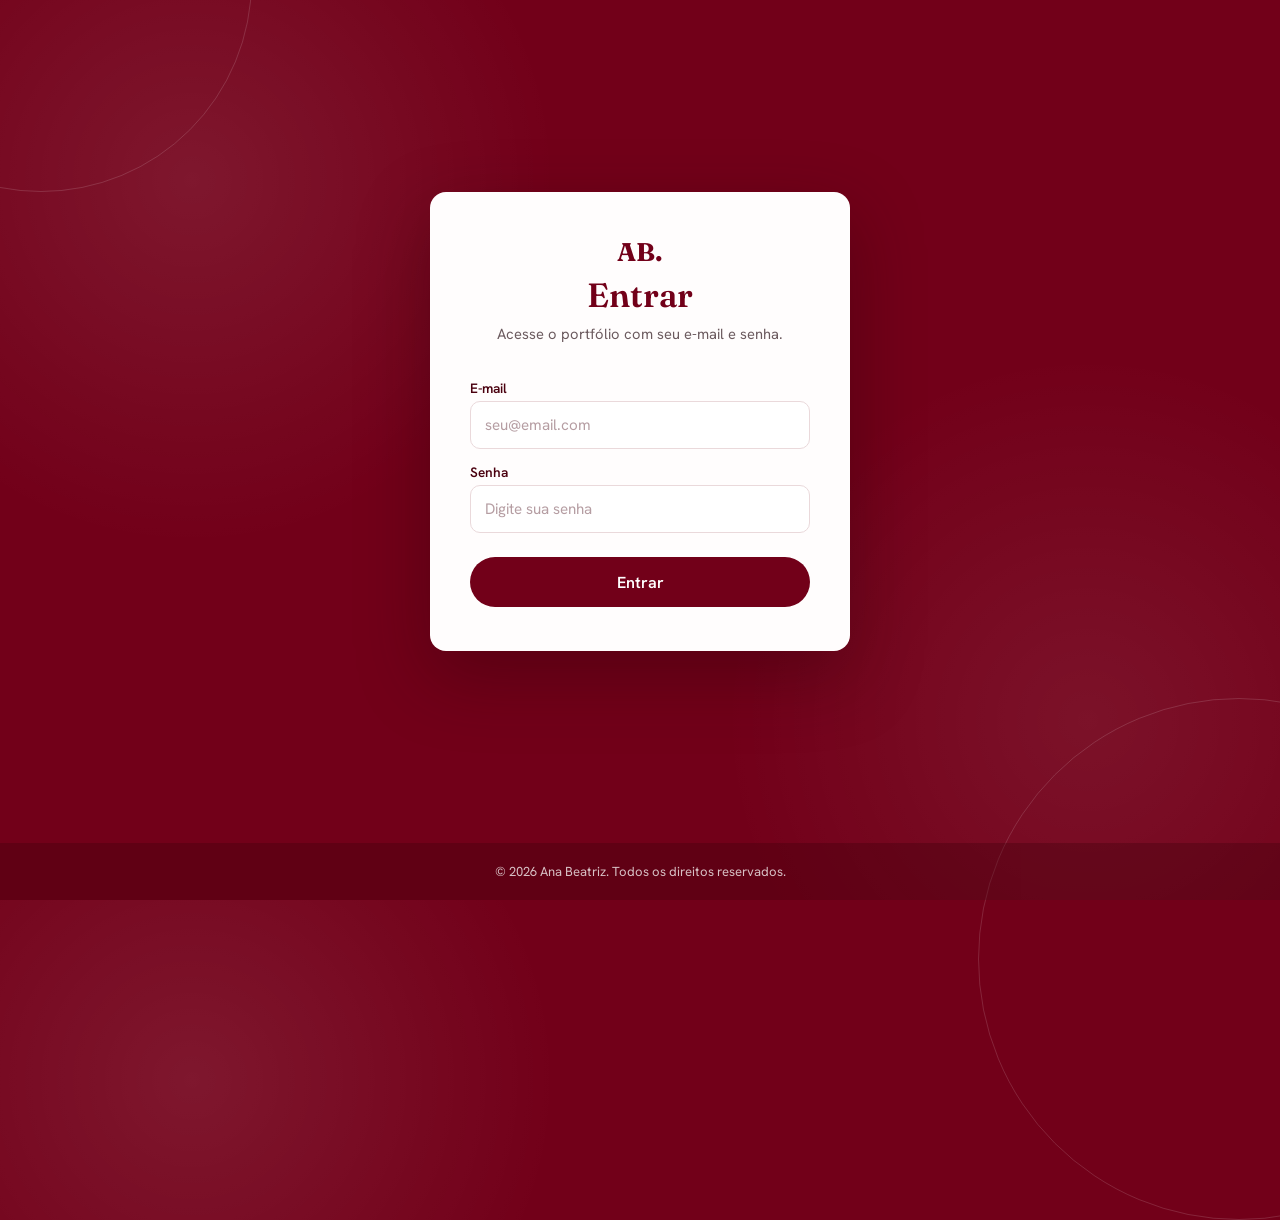
<file: agradecimentos.html>
<!DOCTYPE html>
<html lang="pt-BR">

<head>
    <meta charset="UTF-8">
    <meta name="viewport" content="width=device-width, initial-scale=1.0">
    <title>Agradecimentos | Ana Beatriz</title>
    <link rel="preconnect" href="https://fonts.googleapis.com">
    <link rel="preconnect" href="https://fonts.gstatic.com" crossorigin>
    <link rel="stylesheet" href="https://fonts.googleapis.com/css2?family=Fraunces:opsz,wght@9..144,500;9..144,600;9..144,700&family=Hanken+Grotesk:wght@400;500;600&display=swap">
    <link rel="stylesheet" href="style.css">
    <link rel="stylesheet" href="https://cdnjs.cloudflare.com/ajax/libs/font-awesome/6.5.2/css/all.min.css">
    <script src="auth.js"></script>
</head>

<body>

    <!-- CABEÇALHO -->
    <header>
        <a href="index.html" class="logo" aria-label="Início">AB.</a>
        <button class="menu-toggle" type="button" aria-label="Abrir menu" aria-expanded="false" aria-controls="menu"><i class="fa-solid fa-bars"></i></button>
        <nav id="menu" aria-label="Navegação principal">
            <a href="index.html">Início</a>
            <a href="sobre.html">Sobre mim</a>
            <a href="objetivos.html">Objetivos</a>
            <a href="projetos.html">Projetos</a>
            <a href="areas.html">Áreas</a>
            <a href="curriculo.html">Currículo</a>
            <a href="anexos.html">Anexos</a>
            <a href="referencias.html">Referências</a>
            <a href="contato.html">Contato</a>
            <a href="agradecimentos.html" class="ativo" aria-current="page">Agradecimentos</a>
            <a href="#" class="sair" onclick="sair(); return false;">Sair</a>
        </nav>
    </header>


    <main class="agradecimento-pagina">

        <!-- TÍTULO -->
        <div class="titulo-pagina">
            <span>FINALIZAÇÃO</span>
            <h1>Agradecimentos</h1>
            <div class="linha-titulo"></div>
            <p>Toda trajetória é feita de pessoas, e esta etapa não seria a mesma sem elas.</p>
        </div>


        <!-- CARTA DE AGRADECIMENTO -->
        <article class="carta">

            <i class=aria-hidden="true"></i>

            <h2>Com o coração cheio de gratidão</h2>

            <p>
                Chegar até aqui foi um caminho de muito estudo, dedicação e também
                de muitos momentos felizes. Ao fechar esta etapa, olho para trás e
                percebo que não caminhei sozinha, e é por isso que este espaço é
                dedicado a quem fez parte dela.
            </p>

            <p>
                Agradeço primeiramente a <strong>Deus</strong>, pela força e pela saúde
                em cada dia, e à minha <strong>família</strong>, que sempre acreditou
                em mim, me incentivou e esteve ao meu lado nos momentos de cansaço
                e de conquista.
            </p>

            <p>
                Agradeço aos meus <strong>professores</strong> e <strong>tutores</strong> por cada ensinamento,
                cada conselho e cada palavra de incentivo. Vocês me mostraram que
                aprender vai muito além da sala de aula.
            </p>

            <p>
                Agradeço aos meus <strong>amigos</strong>, pelas risadas, pela parceria
                nas atividades e pelos momentos que tornaram os dias mais leves.
                Levo cada um de vocês comigo.
            </p>

            <p>
                Agradeço também aos <strong>projetos</strong>, às mostras e às
                oportunidades que o SESI e o SENAI me proporcionaram, pois cada
                desafio me fez crescer e me ensinou a acreditar mais em mim.
            </p>

            <p>
                Esta não é uma despedida, é o começo de uma nova fase. Sigo com
                gratidão no coração e com vontade de conquistar tudo o que ainda
                vem pela frente.
            </p>

            <p class="carta-assinatura">Com carinho,<br><span>Ana Beatriz</span></p>

        </article>


        <!-- GALERIA DE MOMENTOS -->
        <section class="gratidao-galeria" aria-label="Galeria de momentos">

            <div class="rotina-titulo">
                <span>RECORDAÇÕES</span>
                <h2>Momentos que ficam</h2>
                <div class="linha-titulo"></div>
                <p>Alguns registros das pessoas e dos momentos que marcaram a minha trajetória.</p>
            </div>

            <div class="polaroids" id="listaGratidao">
                <!-- As fotos são carregadas pelo JavaScript (lista "fotosGratidao" no script.js) -->
            </div>

        </section>


        <!-- FRASE FINAL -->
        <div class="frase-objetivos">
            <span>“</span>
            <p>Gratidão é lembrar com carinho de quem caminhou comigo.</p>
            <span>”</span>
        </div>

        <div class="gratidao-voltar">
            <a href="index.html" class="btn-principal"><i class="fa-solid fa-house"></i> VOLTAR AO INÍCIO</a>
        </div>

    </main>

    <div id="modalImagem" class="modal-imagem" role="dialog" aria-label="Imagem ampliada" aria-modal="true">
        <button class="fechar-modal" onclick="fecharImagem()" aria-label="Fechar imagem">&times;</button>
        <img id="imagemAmpliada" src="" alt="Imagem ampliada">
    </div>


    <!-- RODAPÉ -->
    <footer>
        <p class="tutores"><strong>Tutores:</strong> Cleiton Jericó • Regiane Leal</p>
        <div class="redes-footer">
            <a href="https://www.instagram.com/a.naalves_/" target="_blank" rel="noopener noreferrer" aria-label="Instagram"><i class="fa-brands fa-instagram"></i></a>
            <a href="mailto:ana.b.alves11@aluno.senai.br" aria-label="E-mail"><i class="fa-solid fa-envelope"></i></a>
            <a href="tel:+5589994659668" aria-label="Telefone"><i class="fa-solid fa-phone"></i></a>
        </div>
        <p>© 2026 Ana Beatriz. Todos os direitos reservados.</p>
    </footer>

    <script src="script.js"></script>
</body>

</html>
</file>
<file: style.css>
/* ===== Portfólio Ana Beatriz — estilo único para todas as páginas ===== */
:root{--vinho:#720019;--vinho-escuro:#4a000f;--vinho-claro:#9a3347;--rosa:#f8eeee;--papel:#fffdfd;--tinta:#2a1f22;--suave:#6b5a5e;--borda:#ead9db;--raio:14px;
--sombra:0 10px 30px rgba(74,0,15,.08);--serif:'Fraunces',Georgia,serif;--sans:'Hanken Grotesk',system-ui,-apple-system,'Segoe UI',sans-serif;
--cinza-claro:var(--rosa);--texto:var(--tinta);--texto-suave:var(--suave);--branco:#fff;--sombra-suave:var(--sombra);--sombra-hover:0 14px 34px rgba(74,0,15,.14)}
*{margin:0;padding:0;box-sizing:border-box}
html{scroll-behavior:smooth;-webkit-text-size-adjust:100%}
body{font-family:var(--sans);font-size:16px;line-height:1.65;background:var(--papel);color:var(--tinta);min-height:100vh;display:flex;flex-direction:column;overflow-x:hidden}
main{flex:1;animation:entrada .6s ease both}
@keyframes entrada{from{opacity:0;transform:translateY(10px)}to{opacity:1;transform:none}}
a{color:inherit;text-decoration:none}
img{max-width:100%;display:block}
h1,h2,h3{font-family:var(--serif);font-weight:600;line-height:1.15;color:var(--vinho)}
:focus-visible{outline:3px solid var(--vinho-claro);outline-offset:3px;border-radius:6px}
::selection{background:var(--vinho);color:#fff}

/* rótulos pequenos (eyebrow) em um único padrão */
.saudacao,.titulo-pagina>span,.rotina-titulo>span,.numero-eixo,.area-cabecalho span,.informacao span,.contato-info span,.curriculo-identificador,.objetivo-numero,.numero-projeto,.card span{text-transform:lowercase;font-size:.85rem;font-weight:600;color:var(--vinho-claro);display:inline-block}
.saudacao::first-letter,.titulo-pagina>span::first-letter,.numero-eixo::first-letter,.area-cabecalho span::first-letter,.informacao span::first-letter,.contato-info span::first-letter,.curriculo-identificador::first-letter,.card span::first-letter{text-transform:uppercase}
.rotina-titulo>span{text-transform:none}

/* ===== cabeçalho ===== */
header{position:sticky;top:0;z-index:100;height:72px;padding:0 max(20px,5vw);display:flex;align-items:center;justify-content:space-between;background:rgba(255,253,253,.92);backdrop-filter:blur(10px);border-bottom:1px solid var(--borda)}
.logo{font-family:var(--serif);font-size:2rem;font-weight:700;color:var(--vinho)}
nav{display:flex;align-items:center;gap:4px}
nav a{font-size:.92rem;font-weight:500;padding:8px 12px;border-radius:999px;color:var(--tinta);transition:background .2s,color .2s}
nav a:hover{background:var(--rosa);color:var(--vinho)}
nav a.ativo{background:var(--vinho);color:#fff}
nav a.sair{margin-left:8px;border:1px solid var(--vinho);color:var(--vinho)}
nav a.sair:hover{background:var(--vinho);color:#fff}
.menu-toggle{display:none;width:44px;height:44px;border:1px solid var(--borda);border-radius:50%;background:#fff;color:var(--vinho);font-size:1.1rem;cursor:pointer}

/* ===== rodapé ===== */
footer{margin-top:auto;padding:36px max(20px,5vw);background:var(--vinho-escuro);color:#fff;text-align:center;display:flex;flex-direction:column;align-items:center;gap:12px;font-size:.92rem}
footer .tutores strong{font-family:var(--serif);font-weight:600}
.redes-footer{display:flex;gap:12px}
.redes-footer a{width:40px;height:40px;display:grid;place-items:center;border:1px solid rgba(255,255,255,.35);border-radius:50%;transition:background .2s,color .2s}
.redes-footer a:hover{background:#fff;color:var(--vinho)}
footer p:last-child{opacity:.75;font-size:.85rem}

/* ===== largura padrão das páginas ===== */
.sobre,.objetivos,.projetos,.contato,.areas,.referencias,.curriculo-pagina,.anexos-pagina,.rotina{width:min(100% - 40px,1100px);margin:0 auto;padding:64px 0 80px}
.sobre{padding-bottom:0}
.titulo-pagina{text-align:center;margin-bottom:48px}
.titulo-pagina h1{font-size:clamp(2.3rem,6vw,3.4rem);margin-top:8px}
.titulo-pagina p,.rotina-titulo p{max-width:60ch;margin:16px auto 0;color:var(--suave)}
.linha-titulo,.linha{width:56px;height:3px;border-radius:3px;background:var(--vinho);margin:18px auto 0}
.linha{margin:22px 0}

/* ===== base de cartões ===== */
.card,.objetivo-card,.eixo,.contato-card,.referencia-card,.anexo-card,.curriculo-documento,.lista-referencias{background:#fff;border:1px solid var(--borda);border-radius:var(--raio)}
.card,.objetivo-card,.eixo,.contato-card,.anexo-card{transition:transform .25s,border-color .25s,box-shadow .25s}
.card:hover,.objetivo-card:hover,.eixo:hover,.contato-card:hover,.anexo-card:hover{transform:translateY(-4px);border-color:var(--vinho-claro);box-shadow:var(--sombra-hover)}
.icone,.objetivo-icone,.area-icone,.contato-icone,.referencia-icone{display:grid;place-items:center;border-radius:50%;background:var(--vinho);color:#fff;flex:none}

/* ===== início ===== */
.inicio{width:min(100% - 40px,1100px);margin:0 auto;padding:64px 0 40px;display:grid;grid-template-columns:1.1fr .9fr;align-items:center;gap:56px}
.texto-inicio h1{font-size:clamp(3rem,8vw,5.4rem);margin:10px 0 8px;letter-spacing:-.02em}
.texto-inicio h2{font-size:1.5rem;font-weight:400;color:var(--tinta)}
.texto-inicio p{max-width:46ch;color:var(--suave)}
.botoes{display:flex;flex-wrap:wrap;gap:12px;margin-top:28px}
.btn-principal,.btn-secundario,.curriculo-imprimir{display:inline-flex;align-items:center;justify-content:center;gap:10px;padding:13px 26px;border-radius:999px;font:600 .95rem var(--sans);border:1.5px solid var(--vinho);cursor:pointer;transition:background .2s,color .2s,transform .2s}
.btn-principal,.curriculo-imprimir{background:var(--vinho);color:#fff}
.btn-secundario{background:#fff;color:var(--vinho)}
.btn-principal:hover,.curriculo-imprimir:hover{background:var(--vinho-escuro);transform:translateY(-2px)}
.btn-secundario:hover{background:var(--rosa)}
.redes{display:flex;gap:12px;margin-top:28px}
.redes a{width:44px;height:44px;display:grid;place-items:center;border-radius:50%;border:1px solid var(--borda);color:var(--vinho);font-size:1.1rem;transition:background .2s,color .2s}
.redes a:hover{background:var(--vinho);color:#fff}
.foto-inicio{position:relative;display:grid;place-items:center;min-height:480px}
.foto-inicio img{position:relative;z-index:2;width:min(100%,370px);height:460px;object-fit:cover;background:var(--rosa);border-radius:200px 200px 20px 20px}
.detalhe-vinho{position:absolute;z-index:1;width:min(100%,370px);height:460px;border:2px solid var(--vinho);border-radius:200px 200px 20px 20px;transform:translate(18px,18px)}
.cards{width:min(100% - 40px,1100px);margin:24px auto 72px;display:grid;grid-template-columns:repeat(3,1fr);gap:18px}
.card{display:flex;align-items:center;gap:18px;padding:24px}
.icone{width:54px;height:54px;font-size:1.25rem}
.card h3{font-size:1.25rem;margin-bottom:4px}
.card p{font-size:.92rem;color:var(--suave);margin-bottom:8px;line-height:1.5}

/* ===== sobre ===== */
.sobre-texto{max-width:760px;margin:0 auto;text-align:center}
.sobre-texto h2{font-size:2rem;margin-bottom:24px}
.sobre-texto p{margin-bottom:18px;color:var(--suave);line-height:1.85}
.sobre-texto strong{color:var(--vinho)}
.informacoes{margin-top:40px;padding-top:32px;border-top:1px solid var(--borda);display:grid;grid-template-columns:repeat(3,1fr);gap:28px}
.informacao{display:flex;flex-direction:column;align-items:center;gap:4px}
.informacao strong{font-weight:500}
.rotina{text-align:center;margin-top:64px;border-top:1px solid var(--borda);padding-top:56px}
.rotina-titulo{margin-bottom:32px}
.rotina-titulo h2{font-size:2.2rem;margin-top:6px}
.tabela-rotina{overflow-x:auto;border:1px solid var(--borda);border-radius:var(--raio);-webkit-overflow-scrolling:touch}
.tabela-rotina table{width:100%;min-width:720px;border-collapse:collapse;background:#fff}
.tabela-rotina th{background:var(--vinho);color:#fff;padding:14px 8px;font-size:.82rem;font-weight:600}
.tabela-rotina td{padding:9px 6px;border-top:1px solid var(--borda);font-size:.85rem;color:var(--suave);text-align:center}
.tabela-rotina td:first-child{background:var(--rosa);color:var(--vinho);font-weight:600;white-space:nowrap}
.tabela-rotina tbody tr:hover td:not(:first-child){background:var(--rosa)}

/* ===== objetivos ===== */
.objetivos-cards{display:grid;grid-template-columns:repeat(3,1fr);gap:20px}
.objetivo-card{padding:34px 26px;text-align:center}
.objetivo-numero{display:block;margin-bottom:16px}
.objetivo-icone{width:64px;height:64px;margin:0 auto;font-size:1.5rem}
.objetivo-card h2{font-size:1.6rem;margin:20px 0 12px}
.objetivo-card p{color:var(--suave);font-size:.95rem}
.frase-objetivos{max-width:640px;margin:56px auto 0;display:flex;align-items:center;justify-content:center;gap:14px;color:var(--vinho)}
.frase-objetivos span{font:3rem/1 var(--serif)}
.frase-objetivos p{font:italic 1.25rem var(--serif)}

/* ===== projetos ===== */
.lista-projetos{max-width:860px;margin:0 auto;border-top:1px solid var(--borda)}
.projeto{display:flex;align-items:center;gap:24px;padding:22px 20px;border-bottom:1px solid var(--borda);transition:background .25s,padding .25s}
.projeto:hover{background:var(--rosa);padding-left:30px}
.numero-projeto{min-width:28px}
.projeto h2{flex:1;font-size:1.2rem;font-weight:500;color:var(--tinta)}
.seta{color:var(--vinho);font-size:1.4rem;transition:transform .25s}
.projeto:hover .seta{transform:translateX(5px)}

/* ===== áreas ===== */
.area{margin-bottom:64px}
.area-cabecalho{display:flex;align-items:center;gap:18px;margin-bottom:24px;padding-bottom:16px;border-bottom:1px solid var(--borda)}
.area-icone{width:58px;height:58px;font-size:1.3rem;transition:transform .25s}
.area-icone:hover{transform:rotate(-6deg) scale(1.06)}
.area-cabecalho h2{font-size:1.9rem;color:var(--tinta)}
.eixos{display:grid;grid-template-columns:repeat(auto-fit,minmax(230px,1fr));gap:18px}
.eixo{padding:16px}
.numero-eixo{margin-bottom:10px}
.imagem-atividade{height:170px;border-radius:10px;overflow:hidden;background:var(--rosa);margin-bottom:16px;display:grid;place-items:center}
.imagem-atividade img{width:100%;height:100%;object-fit:cover;cursor:zoom-in;transition:transform .4s}
.eixo:hover .imagem-atividade img{transform:scale(1.04)}
.imagem-atividade.sem-imagem::before{content:"\f03e";font:900 2rem "Font Awesome 6 Free";color:var(--vinho-claro);opacity:.5}
.eixo h3{font-size:1.15rem;margin-bottom:6px}
.eixo p{font-size:.9rem;color:var(--suave);line-height:1.55}

/* ===== contato ===== */
.contatos{max-width:720px;margin:0 auto;display:flex;flex-direction:column;gap:14px}
.contato-card{display:flex;align-items:center;gap:20px;padding:18px 24px}
.contato-card:hover{transform:translateX(5px)}
.contato-icone{width:56px;height:56px;font-size:1.3rem}
.contato-info{flex:1;min-width:0;display:flex;flex-direction:column}
.contato-info strong{font-weight:500;overflow-wrap:anywhere}
.seta-contato{color:var(--vinho);transition:transform .25s}
.contato-card:hover .seta-contato{transform:translateX(5px)}

/* ===== currículo ===== */
.curriculo-acoes{display:flex;justify-content:center;margin-bottom:28px}
.curriculo-documento{max-width:900px;margin:0 auto;padding:44px 50px;box-shadow:var(--sombra)}
.curriculo-cabecalho{display:flex;align-items:center;justify-content:space-between;gap:28px;padding-bottom:28px;border-bottom:2px solid var(--vinho)}
.curriculo-identificacao h2{font-size:2rem;margin:8px 0 4px}
.curriculo-resumo{color:var(--suave)}
.curriculo-contatos p{display:flex;align-items:center;gap:10px;margin:7px 0;font-size:.9rem;color:var(--suave)}
.curriculo-contatos i{width:16px;color:var(--vinho);text-align:center}
.curriculo-bloco{margin-top:28px}
.curriculo-bloco h3{display:flex;align-items:center;gap:10px;font-size:1.25rem;padding-bottom:10px;margin-bottom:12px;border-bottom:1px solid var(--borda)}
.curriculo-bloco p,.curriculo-bloco li{font-size:.95rem;color:#4a3e41;line-height:1.8}
.curriculo-registro strong{display:block;margin-bottom:2px}
.curriculo-lista{padding-left:20px;columns:2;column-gap:36px}
.curriculo-lista li{margin-bottom:4px;break-inside:avoid}
.curriculo-nota{margin-top:18px;font-size:.85rem;color:var(--suave);text-align:center}

/* ===== anexos ===== */
.galeria-estatica{display:grid;grid-template-columns:repeat(3,minmax(0,1fr));gap:20px}
.anexo-card{margin:0;padding:10px;overflow:hidden}
.anexo-imagem{position:relative;border-radius:9px;overflow:hidden;background:var(--rosa)}
.anexo-card img{width:100%;height:245px;object-fit:cover;cursor:zoom-in;transition:transform .4s}
.anexo-card:hover img{transform:scale(1.035)}
.anexo-imagem::after{content:"\f00e";font:900 .8rem "Font Awesome 6 Free";position:absolute;right:10px;top:10px;width:32px;height:32px;display:grid;place-items:center;border-radius:50%;background:var(--vinho);color:#fff;pointer-events:none}
.anexo-card figcaption{padding:12px 6px 4px;font-weight:500;border-left:3px solid var(--vinho);margin:12px 0 2px 6px;padding-left:10px;line-height:1.4}

/* ===== referências ===== */
.lista-referencias{max-width:860px;margin:0 auto;padding:10px 22px;box-shadow:var(--sombra)}
.referencia-card{display:flex;align-items:center;gap:18px;padding:18px 8px;border:0;border-bottom:1px solid var(--borda);border-radius:0}
.referencia-card:last-child{border-bottom:0}
.referencia-icone{width:46px;height:46px}
.referencia-info{flex:1;min-width:0}
.referencia-info h2{font-size:1.15rem;margin-bottom:2px}
.referencia-info a{font-size:.85rem;color:var(--suave);overflow-wrap:anywhere}
.referencia-info a:hover{color:var(--vinho);text-decoration:underline}
.referencia-seta{color:var(--vinho)}
.referencias-vazia{padding:30px;text-align:center;color:var(--suave)}

/* ===== imagem ampliada ===== */
.modal-imagem{display:none;position:fixed;inset:0;z-index:999;background:rgba(30,10,16,.9);align-items:center;justify-content:center;padding:32px}
.modal-imagem.ativo{display:flex}
.modal-imagem img{max-width:100%;max-height:86vh;object-fit:contain;border:5px solid #fff;border-radius:6px;animation:entrada .3s ease}
.fechar-modal{position:absolute;top:18px;right:22px;width:44px;height:44px;border:0;border-radius:50%;background:#fff;color:var(--vinho);font-size:1.8rem;line-height:1;cursor:pointer;transition:transform .25s,background .25s}
.fechar-modal:hover{background:var(--vinho);color:#fff;transform:rotate(90deg)}

/* ===== responsivo ===== */
@media(max-width:1280px){
 .menu-toggle{display:block}
 nav{position:absolute;top:72px;left:0;right:0;flex-direction:column;align-items:stretch;gap:2px;padding:12px max(20px,5vw) 20px;background:#fff;border-bottom:1px solid var(--borda);box-shadow:0 16px 30px rgba(74,0,15,.1);display:none}
 nav.aberto{display:flex}
 nav a{padding:12px 16px;border-radius:10px}
 nav a.sair{margin:6px 0 0;text-align:center}
}
@media(max-width:900px){
 .inicio{grid-template-columns:1fr;text-align:center;gap:36px}
 .foto-inicio{order:-1;min-height:0;padding:0 18px 18px 0}
 .texto-inicio p{margin:0 auto}.linha{margin:22px auto}.botoes,.redes{justify-content:center}
 .cards,.objetivos-cards{grid-template-columns:1fr 1fr}
 .galeria-estatica{grid-template-columns:1fr 1fr}
 .informacoes{grid-template-columns:1fr 1fr}
}
@media(max-width:620px){
 body{font-size:15px}
 .sobre,.objetivos,.projetos,.contato,.areas,.referencias,.curriculo-pagina,.anexos-pagina,.rotina{padding-top:44px;padding-bottom:56px}
 .foto-inicio img,.detalhe-vinho{height:380px;width:min(100%,300px)}
 .cards,.objetivos-cards,.galeria-estatica,.informacoes{grid-template-columns:1fr}
 .curriculo-documento{padding:26px 20px}
 .curriculo-cabecalho{flex-direction:column;align-items:flex-start}
 .curriculo-lista{columns:1}
 .botoes a,.curriculo-imprimir{width:100%}
 .projeto{gap:14px;padding:18px 10px}.projeto h2{font-size:1.02rem}
 .contato-card{padding:14px;gap:14px}.contato-icone{width:46px;height:46px}
 .frase-objetivos p{font-size:1.05rem}
}
@media(prefers-reduced-motion:reduce){*{animation:none!important;transition:none!important;scroll-behavior:auto!important}}

/* ===== impressão do currículo ===== */
@media print{
 @page{size:A4;margin:14mm 15mm}
 header,footer,.titulo-pagina,.curriculo-acoes,.curriculo-nota{display:none!important}
 body{background:#fff}.curriculo-pagina{width:100%;padding:0}
 .curriculo-documento{border:0;box-shadow:none;padding:0;max-width:none}
 .curriculo-bloco,.curriculo-cabecalho{break-inside:avoid}
}

/* ===== sobre: história de vida e projeto de vida ===== */
.historia,.projeto-vida{width:min(100% - 40px,1100px);margin:64px auto 0;padding-top:56px;border-top:1px solid var(--borda);text-align:center}
.historia-texto{max-width:760px;margin:0 auto;padding:36px 40px;text-align:left;background:#fff;border:1px solid var(--borda);border-left:4px solid var(--vinho);border-radius:var(--raio);box-shadow:var(--sombra)}
.historia-texto p{margin-bottom:18px;color:var(--suave);line-height:1.85}
.historia-texto p:last-child{margin-bottom:0}
.historia-texto strong{color:var(--vinho)}
.vida-colunas{display:grid;grid-template-columns:repeat(3,1fr);gap:20px;text-align:center}
.vida-coluna{padding:34px 26px;background:#fff;border:1px solid var(--borda);border-radius:var(--raio);transition:transform .25s,border-color .25s,box-shadow .25s}
.vida-coluna:hover{transform:translateY(-4px);border-color:var(--vinho-claro);box-shadow:var(--sombra-hover)}
.vida-numero{display:block;margin-bottom:16px;font-size:.85rem;font-weight:600;color:var(--vinho-claro)}
.vida-icone{width:64px;height:64px;margin:0 auto;display:grid;place-items:center;border-radius:50%;background:var(--vinho);color:#fff;font-size:1.5rem}
.vida-coluna h3{font-size:1.6rem;margin:20px 0 12px}
.vida-coluna p{color:var(--suave);font-size:.95rem;line-height:1.7;margin-bottom:12px}
.vida-coluna p:last-child{margin-bottom:0}
@media(max-width:900px){.vida-colunas{grid-template-columns:1fr}.vida-coluna{max-width:560px;margin:0 auto}}
@media(max-width:620px){.historia,.projeto-vida{margin-top:48px;padding-top:44px}.historia-texto{padding:26px 22px}}

/* ===== agradecimentos ===== */
.agradecimento-pagina{width:min(100% - 40px,1100px);margin:0 auto;padding:64px 0 80px}
.carta{position:relative;max-width:780px;margin:0 auto;padding:56px 56px 44px;background:#fff;border:1px solid var(--borda);border-top:4px solid var(--vinho);border-radius:var(--raio);box-shadow:var(--sombra)}
.carta-icone{position:absolute;top:-24px;left:50%;transform:translateX(-50%);width:48px;height:48px;display:grid;place-items:center;border-radius:50%;background:var(--vinho);color:#fff;font-size:1.1rem;box-shadow:0 0 0 6px var(--papel)}
.carta h2{text-align:center;font-size:clamp(1.6rem,4vw,2.1rem);margin-bottom:26px}
.carta p{margin-bottom:18px;color:var(--suave);line-height:1.9}
.carta strong{color:var(--vinho)}
.carta-assinatura{margin:30px 0 0;text-align:right;color:var(--suave)}
.carta-assinatura span{font:italic 600 1.9rem var(--serif);color:var(--vinho)}
.gratidao-galeria{margin-top:72px;text-align:center}
.polaroids{display:grid;grid-template-columns:repeat(3,minmax(0,1fr));gap:34px 28px;padding:10px 6px}
.polaroid{margin:0;padding:12px 12px 16px;background:#fff;border:1px solid var(--borda);border-radius:6px;box-shadow:var(--sombra);transition:transform .3s,box-shadow .3s}
.polaroid:nth-child(3n+1){transform:rotate(-2deg)}
.polaroid:nth-child(3n+2){transform:rotate(1.5deg)}
.polaroid:nth-child(3n){transform:rotate(-1deg)}
.polaroid:hover{transform:rotate(0) translateY(-6px);box-shadow:var(--sombra-hover)}
.polaroid-foto{position:relative;aspect-ratio:4/5;overflow:hidden;background:var(--rosa);display:grid;place-items:center}
.polaroid-foto img{width:100%;height:100%;object-fit:cover;cursor:zoom-in}
.polaroid-foto.sem-imagem::before{content:"\f03e";font:900 2rem "Font Awesome 6 Free";color:var(--vinho-claro);opacity:.5}
.polaroid figcaption{margin-top:14px;font:italic 500 1.1rem var(--serif);color:var(--vinho);line-height:1.3;min-height:1.4em}
.gratidao-vazia{grid-column:1/-1;display:flex;flex-direction:column;align-items:center;gap:12px;padding:44px 20px;border:2px dashed var(--borda);border-radius:var(--raio);color:var(--suave)}
.gratidao-vazia i{font-size:2rem;color:var(--vinho-claro);opacity:.6}
.gratidao-voltar{margin-top:44px;text-align:center}
@media(max-width:900px){.polaroids{grid-template-columns:1fr 1fr}}
@media(max-width:620px){.carta{padding:44px 24px 32px}.polaroids{grid-template-columns:1fr;max-width:340px;margin:0 auto}.gratidao-galeria{margin-top:56px}.gratidao-voltar .btn-principal{width:100%}}
.foto-destaque{margin:0 auto;max-width:860px;padding:16px 16px 20px;background:#fff;border:1px solid var(--borda);border-radius:var(--raio);box-shadow:var(--sombra)}
.foto-destaque-img{border-radius:8px;overflow:hidden;background:var(--rosa)}
.foto-destaque-img img{display:block;width:100%;height:auto;max-height:70vh;object-fit:contain;margin:0 auto;cursor:zoom-in}
.foto-destaque figcaption{margin-top:16px;font:italic 500 1.3rem var(--serif);color:var(--vinho);text-align:center}
@media(max-width:620px){.foto-destaque{padding:10px 10px 14px}.foto-destaque figcaption{font-size:1.1rem}}
</file>
<file: login.css>
*{margin:0;padding:0;box-sizing:border-box}
body{min-height:100vh;display:flex;flex-direction:column;align-items:center;font-family:'Hanken Grotesk',system-ui,sans-serif;color:#2a1f22;background:radial-gradient(circle at 15% 20%,rgba(255,255,255,.09),transparent 28%),radial-gradient(circle at 85% 80%,rgba(255,255,255,.07),transparent 28%),#720019;position:relative;overflow-x:hidden}
body::before,body::after{content:"";position:absolute;border:1px solid rgba(255,255,255,.14);border-radius:50%;pointer-events:none}
body::before{width:420px;height:420px;top:-230px;left:-170px}
body::after{width:520px;height:520px;bottom:-320px;right:-220px}
.card{position:relative;z-index:2;width:min(100% - 32px,420px);margin:auto;padding:44px 40px;background:#fffdfd;border-radius:16px;box-shadow:0 25px 70px rgba(40,0,10,.35);animation:entrada .6s ease both}
@keyframes entrada{from{opacity:0;transform:translateY(12px)}to{opacity:1;transform:none}}
.marca{font:700 1.6rem 'Fraunces',Georgia,serif;color:#720019;text-align:center}
h1{font:600 2.1rem 'Fraunces',Georgia,serif;color:#720019;text-align:center;margin-top:6px}
.sub{text-align:center;color:#6b5a5e;font-size:.92rem;margin:8px 0 22px}
form{display:flex;flex-direction:column}
label{font-size:.85rem;font-weight:600;color:#4a000f;margin:14px 0 4px}
input{width:100%;height:48px;padding:0 14px;border:1px solid #ead9db;border-radius:10px;background:#fff;font:inherit;font-size:.95rem;color:#2a1f22;outline:none;transition:border-color .2s,box-shadow .2s}
input::placeholder{color:#b59da2}
input:hover{border-color:#b56a75}
input:focus{border-color:#720019;box-shadow:0 0 0 3px rgba(114,0,25,.15)}
.erro{margin-top:14px;padding:10px 12px;border-radius:8px;background:#fbeaec;color:#8f1028;font-size:.88rem}
button{height:50px;margin-top:24px;border:0;border-radius:999px;background:#720019;color:#fff;font:600 1rem 'Hanken Grotesk',sans-serif;cursor:pointer;transition:background .2s,transform .2s}
button:hover{background:#4a000f;transform:translateY(-2px)}
button:active{transform:none}
:focus-visible{outline:3px solid #9a3347;outline-offset:3px}
.rodape-login{position:relative;z-index:2;width:100%;padding:20px 16px;text-align:center;color:#fff;font-size:.88rem;background:rgba(65,0,14,.35)}
.rodape-login p:last-child{opacity:.75;font-size:.82rem}
@media(max-width:480px){.card{padding:34px 24px}}
@media(prefers-reduced-motion:reduce){*{animation:none!important;transition:none!important}}
</file>
